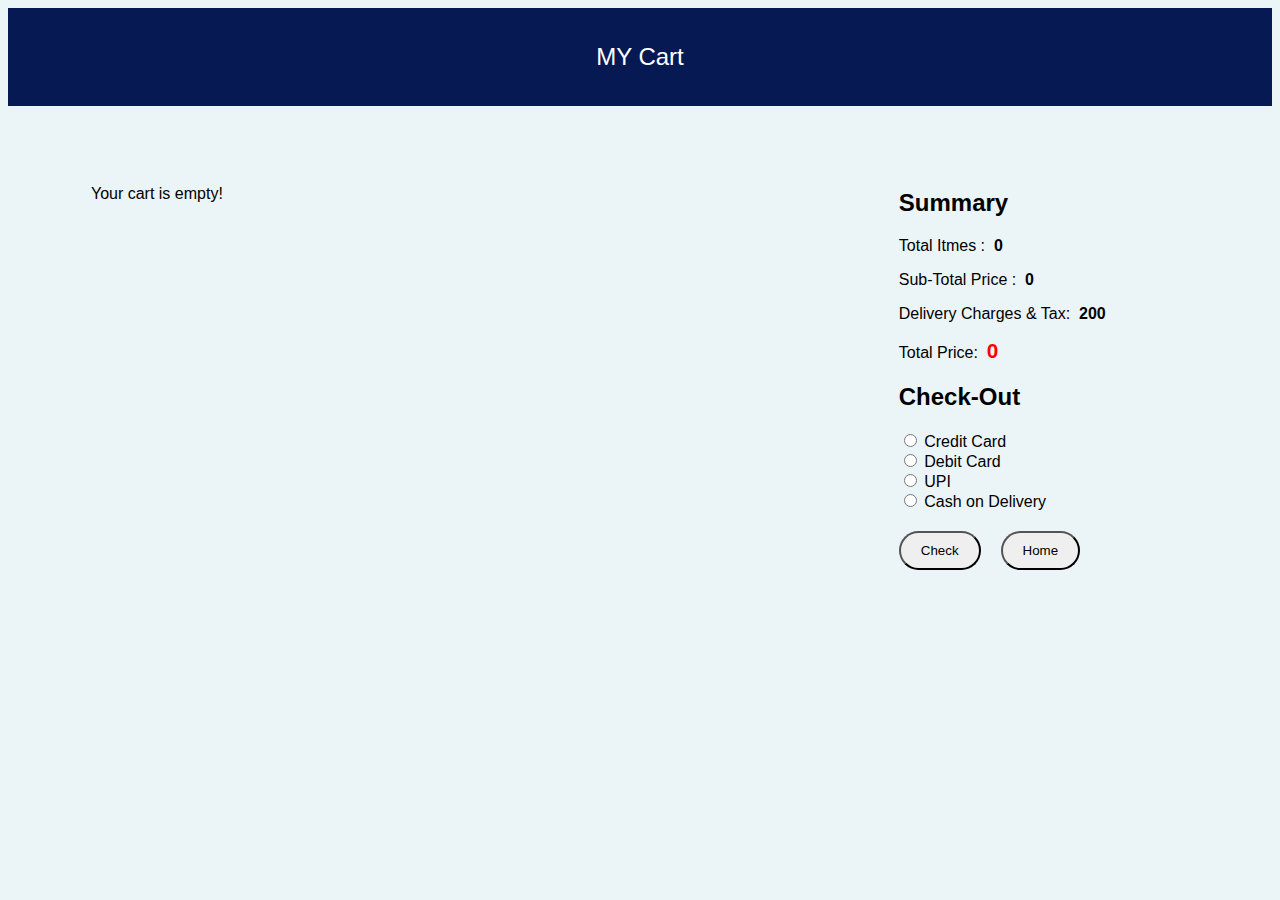
<file: cart.html>
<!DOCTYPE html>
<html lang="en">
<head>
    <meta charset="UTF-8">
    <meta name="viewport" content="width=device-width, initial-scale=1.0">
    <title>Document</title>
    <link rel="stylesheet" href="./cart.css">
    <link rel="stylesheet" href="https://cdnjs.cloudflare.com/ajax/libs/font-awesome/6.6.0/css/all.min.css">

</head>
<body>
    <header class="header">MY Cart</header>
    <div id="head-container">
        <div class="cart-container">
            <div class="cart-items">

            </div>
            <div class="final">
                <h2>Summary</h2>
                <p class="fin">Total Itmes :&nbsp;&nbsp;<span class="total-items">0</span></p>
                <p class="fin">Sub-Total Price :&nbsp;&nbsp;<span class="total-price">0</span></p>
                <p class="delivery-time">Delivery Charges & Tax:&nbsp;&nbsp;<span class="delivery">200</span></p>
                <p class="totalprice-tax">Total Price:&nbsp;&nbsp;<span class="total-with-tax">0</span></p>

                <h2>Check-Out</h2>
                <div class="check">
                    <div>
                        <input type="radio" id="credit-card" name="payment-method" value="Credit Card">
                        <label for="credit-card">Credit Card</label>
                    </div>
                    <div>
                        <input type="radio" id="debit-card" name="payment-method" value="Debit Card">
                        <label for="debit-card">Debit Card</label>
                    </div>
                    <div>
                        <input type="radio" id="upi" name="payment-method" value="UPI">
                        <label for="upi">UPI</label>
                    </div>
                    <div>
                        <input type="radio" id="cash-on-delivery" name="payment-method" value="Cash on Delivery">
                        <label for="cash-on-delivery">Cash on Delivery</label>
                    </div>
                    <div class="chk-btn">
                        <button id="check-btn">Check</button>
                        <a href="index.html"><button id="home">Home</button></a>
                    </div>
                    <div id="modal">
                        <div class="modal-content">
                            <span id="closeModal" class="close">&times;</span>
                            <p>Order Placed &#x1F389;&#x1F389;</p>
                        </div>
                    </div>
                </div>
               
            </div>
        </div>
        
    </div>
    <script src="./cart.js" defer></script>
    
</body>
</html>
</file>
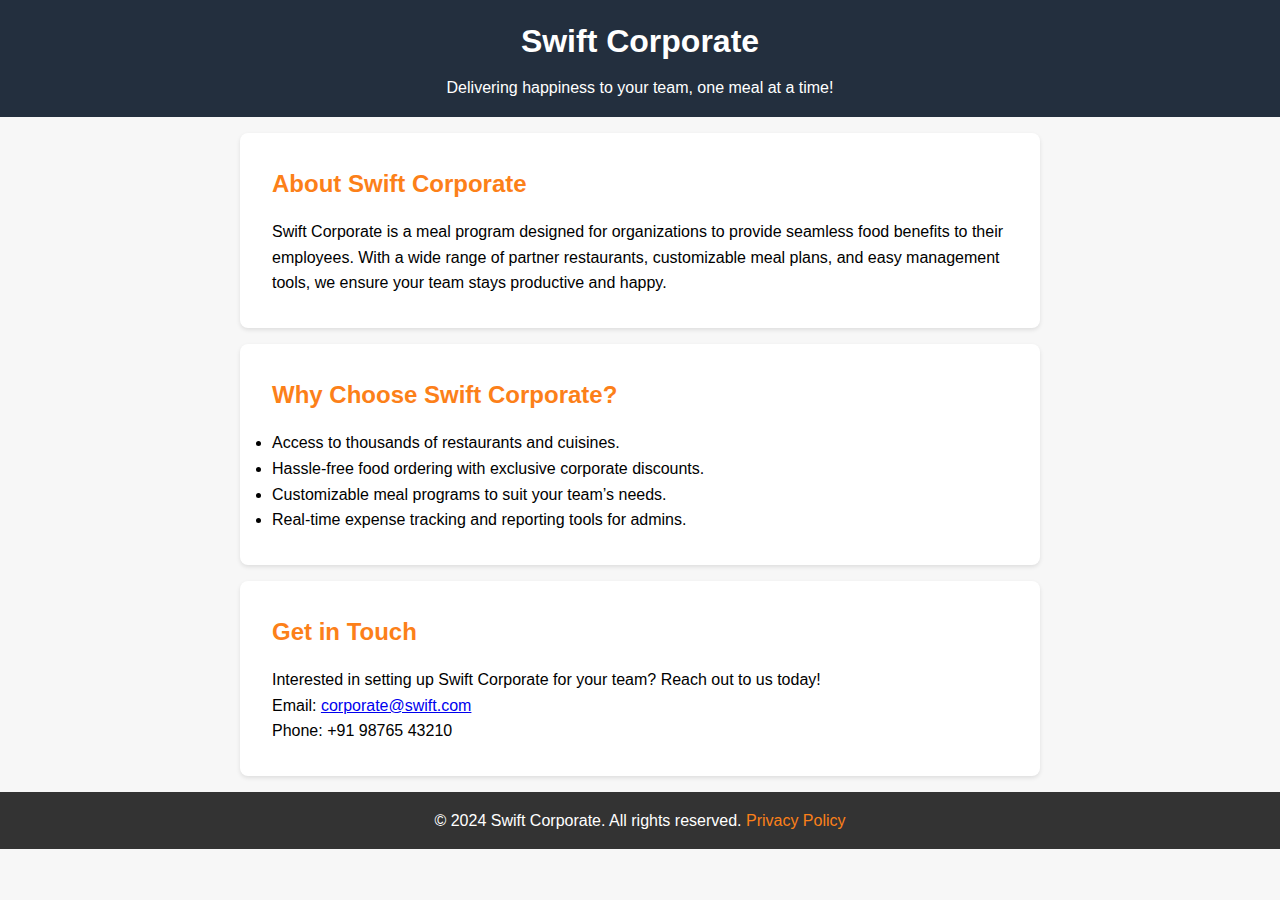
<file: corporate.html>
<!DOCTYPE html>
<html lang="en">
<head>
  <meta charset="UTF-8">
  <meta name="viewport" content="width=device-width, initial-scale=1.0">
  <title>Swift Corporate</title>
  <style>
    * {
      margin: 0;
      padding: 0;
      box-sizing: border-box;
    }

    body {
      font-family: Arial, sans-serif;
      line-height: 1.6;
      background-color: #f7f7f7;
    }

    header {
      background-color: #232F3E;
      color: #fff;
      padding: 1rem 2rem;
      text-align: center;
    }

    header h1 {
      font-size: 2rem;
    }

    header p {
      margin-top: 0.5rem;
    }

    section {
      padding: 2rem;
      max-width: 800px;
      margin: 1rem auto;
      background: #fff;
      box-shadow: 0 2px 4px rgba(0, 0, 0, 0.1);
      border-radius: 8px;
    }

    section h2 {
      margin-bottom: 1rem;
      color: #fc8019;
    }

    footer {
      text-align: center;
      padding: 1rem;
      background-color: #333;
      color: #fff;
    }

    footer a {
      color: #fc8019;
      text-decoration: none;
    }

    footer a:hover {
      text-decoration: underline;
    }
  </style>
</head>
<body>
  <header>
    <h1>Swift Corporate</h1>
    <p>Delivering happiness to your team, one meal at a time!</p>
  </header>

  <section id="about">
    <h2>About Swift Corporate</h2>
    <p>
      Swift Corporate is a meal program designed for organizations to provide seamless food benefits to their employees. 
      With a wide range of partner restaurants, customizable meal plans, and easy management tools, we ensure your team 
      stays productive and happy.
    </p>
  </section>

  <section id="benefits">
    <h2>Why Choose Swift Corporate?</h2>
    <ul>
      <li>Access to thousands of restaurants and cuisines.</li>
      <li>Hassle-free food ordering with exclusive corporate discounts.</li>
      <li>Customizable meal programs to suit your team’s needs.</li>
      <li>Real-time expense tracking and reporting tools for admins.</li>
    </ul>
  </section>

  <section id="contact">
    <h2>Get in Touch</h2>
    <p>
      Interested in setting up Swift Corporate for your team? Reach out to us today!
    </p>
    <p>Email: <a href="mailto:corporate@swift.com">corporate@swift.com</a></p>
    <p>Phone: +91 98765 43210</p>
  </section>

  <footer>
    <p>&copy; 2024 Swift Corporate. All rights reserved. <a href="#">Privacy Policy</a></p>
  </footer>
</body>
</html>
</file>
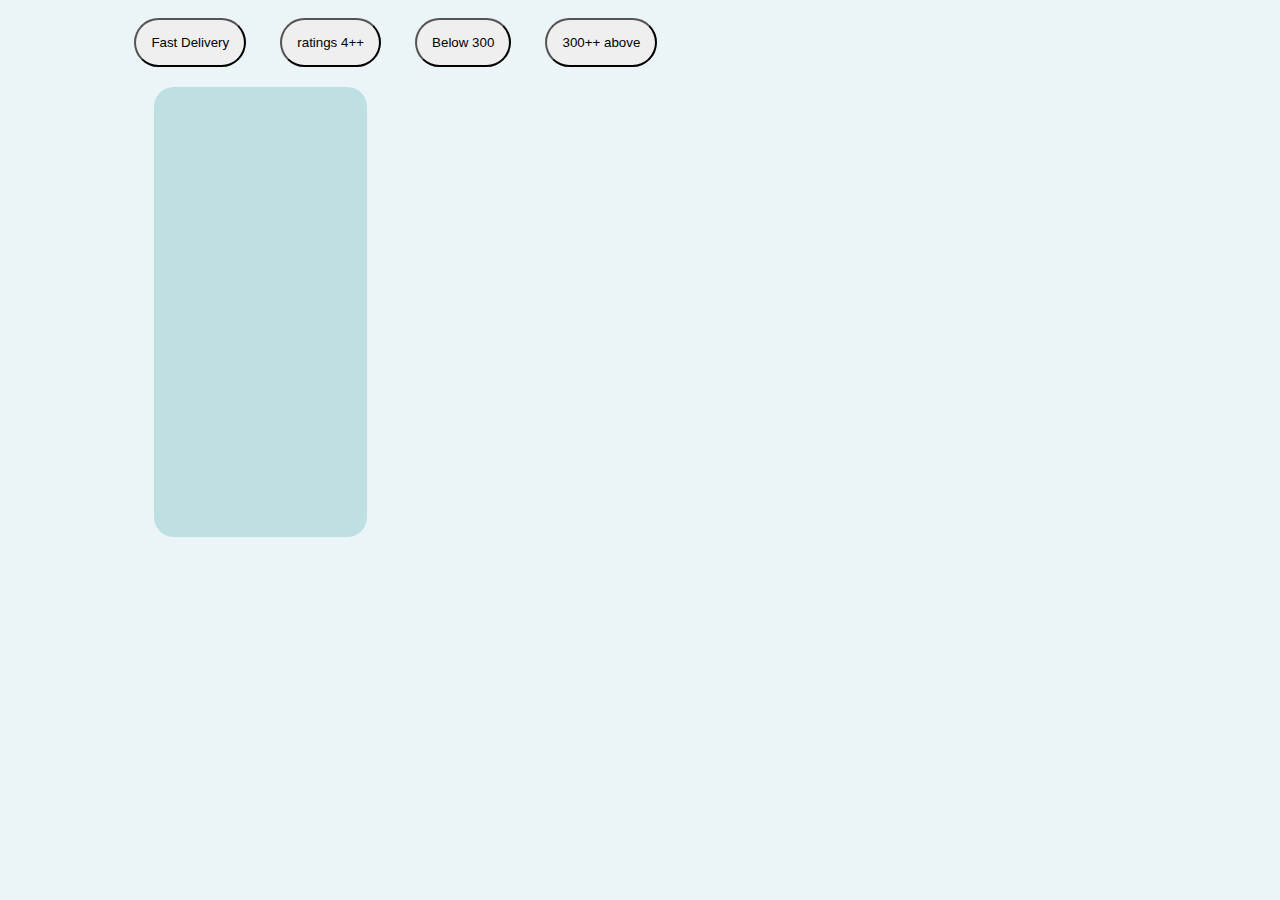
<file: food.html>
<!DOCTYPE html>
<html lang="en">
<head>
    <meta charset="UTF-8">
    <meta name="viewport" content="width=device-width, initial-scale=1.0">
    <title>Document</title>
    <link rel="stylesheet" href="./food.css">
    <link rel="stylesheet" href="https://cdnjs.cloudflare.com/ajax/libs/font-awesome/6.6.0/css/all.min.css">
</head>
<body>
    <h1 id="food-title"></h1>
    <p id="food-des"></p>
    <div class="tags">
        <button class="delivery-time">Fast Delivery</button>
        <button class="ratings-give">ratings 4++</button>
        <button class="th300-time">Below 300</button>
        <button class="f400-time">300++ above</button>
    </div>
    <div id="food-items-container">
        <div class="food-item-card">
            
        </div>
    
    </div>
    <script src="./food.js"></script>
</body>
</html>
</file>
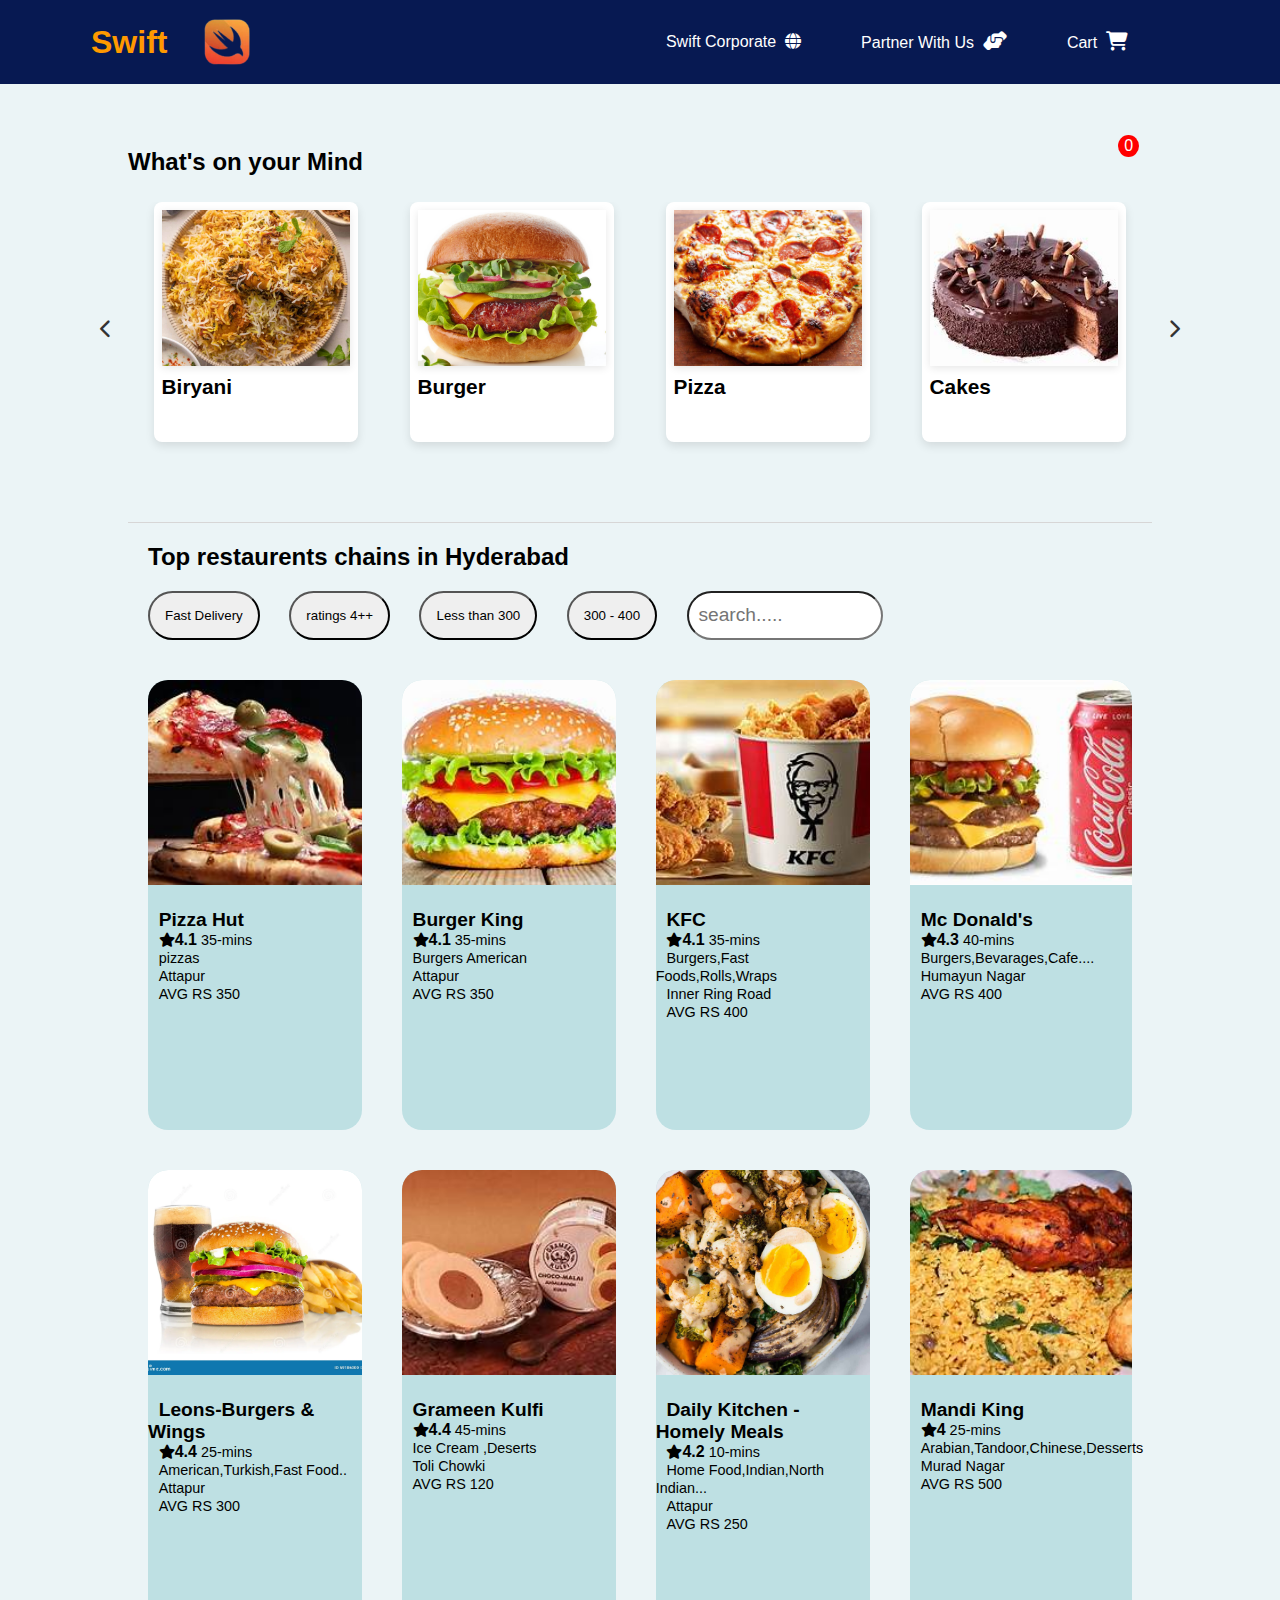
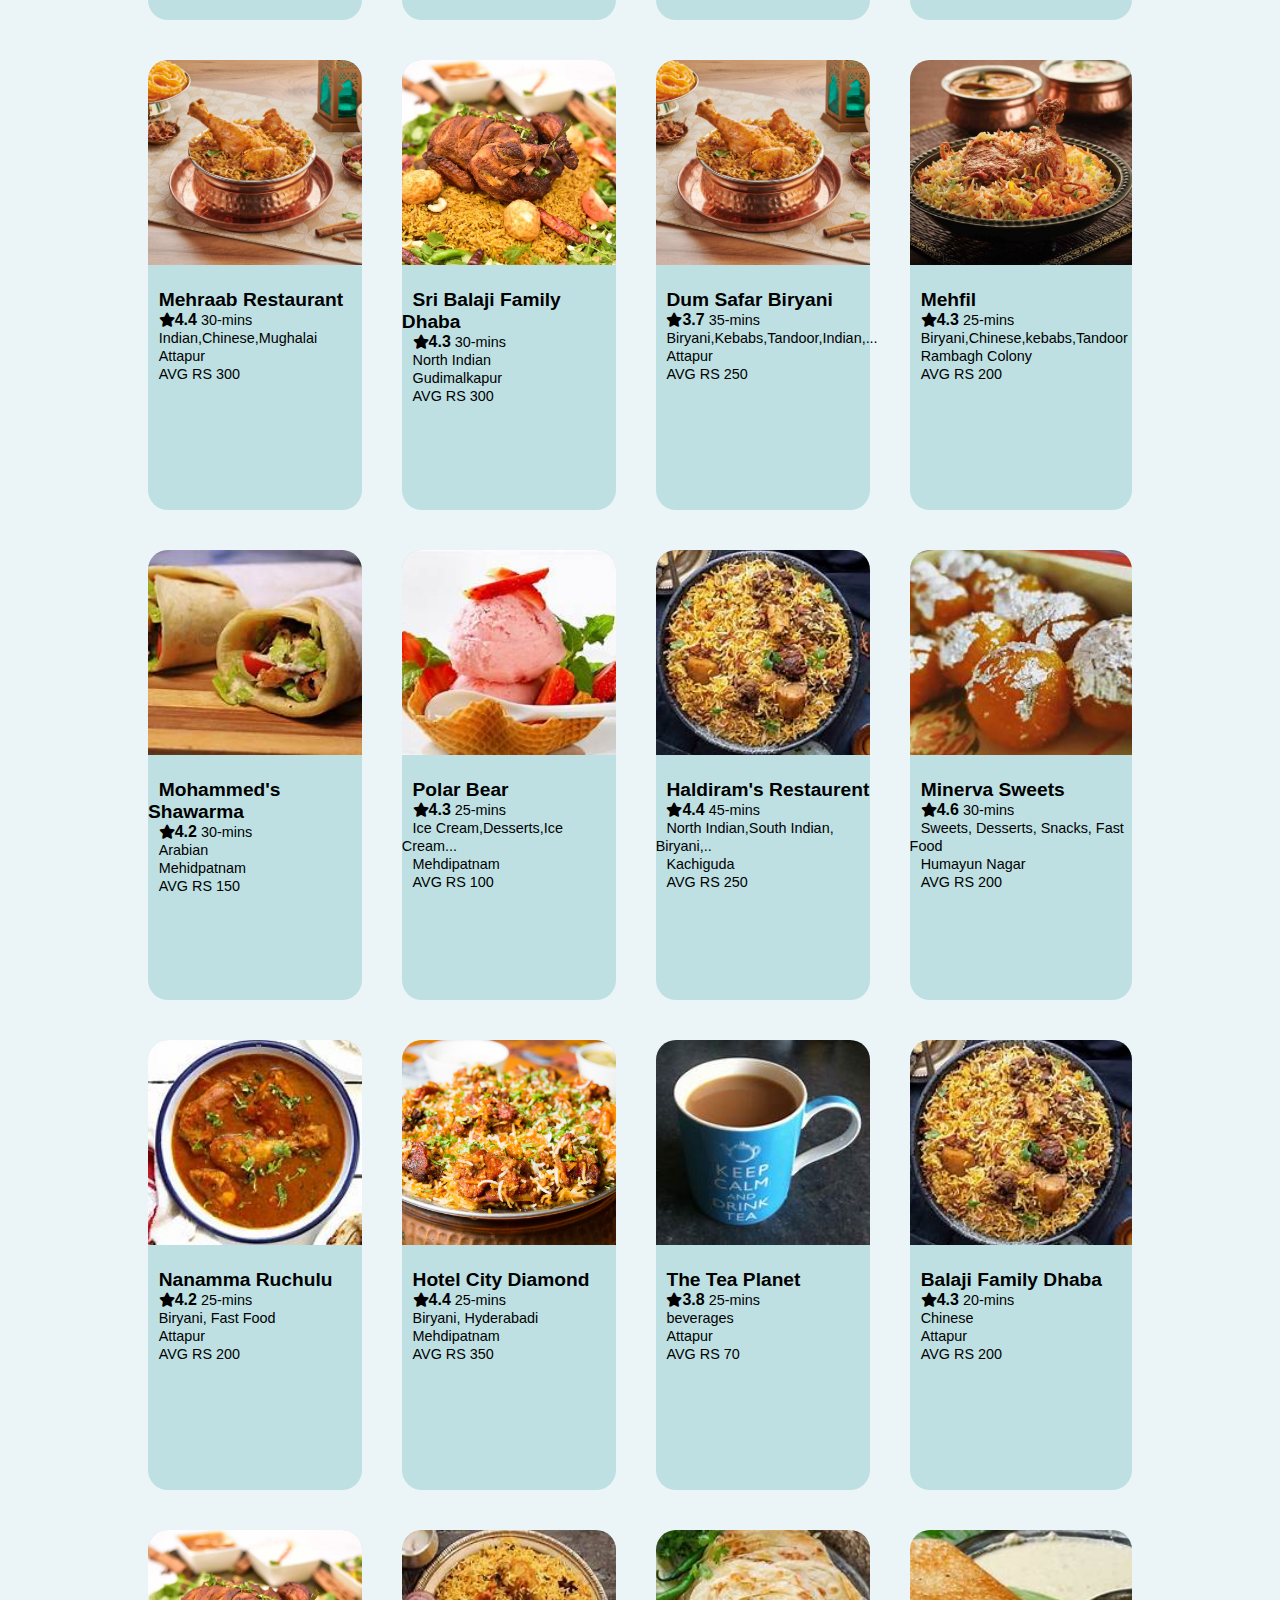
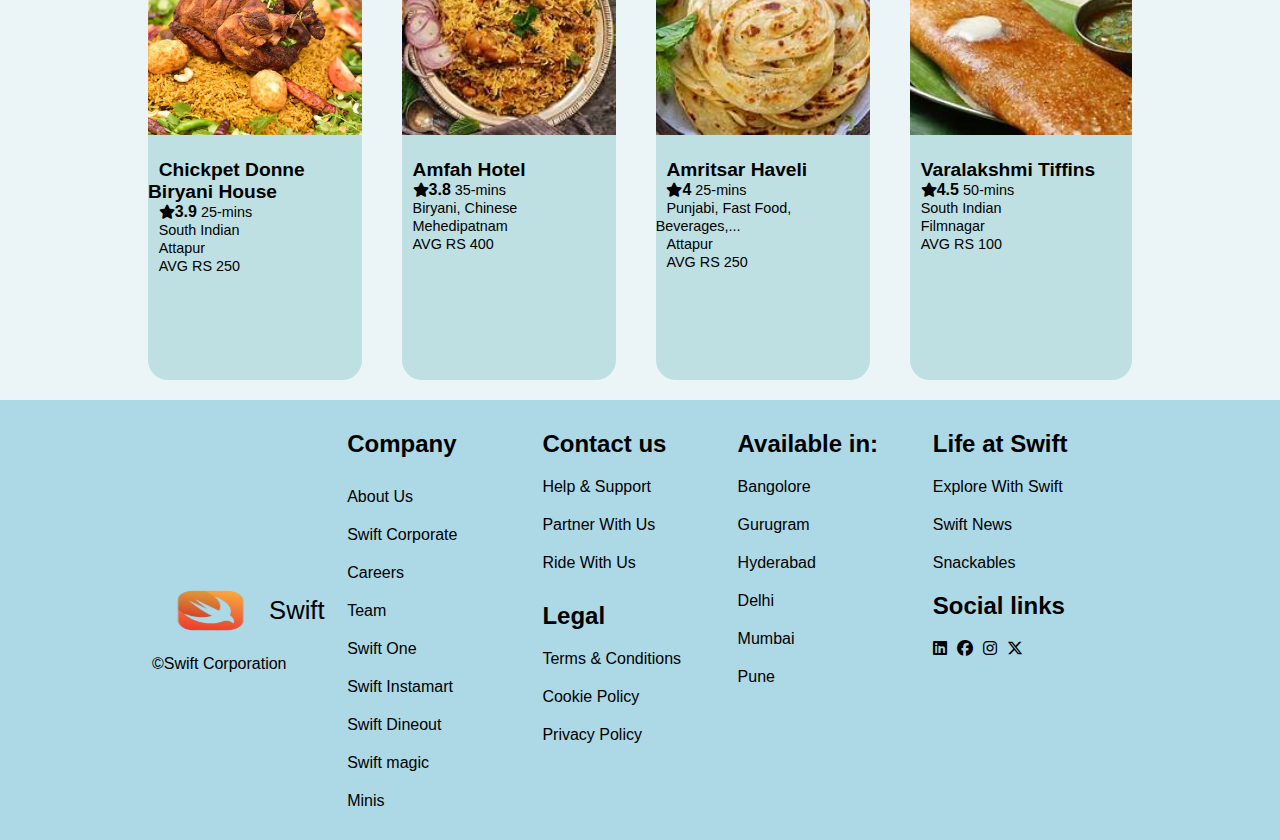
<file: main.html>
<!DOCTYPE html>
<html lang="en">
<head>
    <meta charset="UTF-8">
    <meta name="viewport" content="width=device-width, initial-scale=1.0">
    <title>Document</title>
    <link rel="stylesheet" href="./index.css">
    <link rel="stylesheet" href="https://cdnjs.cloudflare.com/ajax/libs/font-awesome/6.6.0/css/all.min.css">
    <link rel="stylesheet" href="https://cdnjs.cloudflare.com/ajax/libs/font-awesome/6.6.0/css/all.min.css">
</head>
<body>

  <nav class="header">
    <div class="logo">
      <h1>Swift</h1>
      <img src="./main_icon-removebg-preview.png">
    </div>
    <ul id="menu-list">
      <!-- <li><a href="#">Search</a>&nbsp;&nbsp;<i class="fa fa-search" aria-hidden="true"></i></li> -->
      <li><a href="./corporate.html">Swift Corporate</a>&nbsp;&nbsp;<i class="fa fa-globe" aria-hidden="true"></i></li>
      <li><a href="./partner.html">Partner With Us</a>&nbsp;&nbsp;<i class="fa-solid fa-handshake-angle"></i></li>
      <!-- <li><a href="./signUp.html">Log In</a>&nbsp;&nbsp;<i class="fa fa-sign-in" aria-hidden="true"></i></li> -->
      <li><a href="./cart.html">Cart</a>&nbsp;&nbsp;<i class="fa-solid fa-cart-shopping"></i><span class="spa">0</span></li>          
    </ul>
    <div class="menu-bars">
      <i class="fa-solid fa-bars" onclick="toggleMenu()"></i>
    </div>
  </nav>
  <section class="speakers-section">
    <h2 class="mind">What's on your Mind</h2>
    <div id="selectedSpeaker" class="selected-speaker" hidden>
      <p id="selectedSpeakerDescription" class="selected-speaker-description"></p>
      <i id="closeSpeakerDetails" class="close-icon fas fa-times-circle" aria-label="Close Speaker Details"></i>
    </div>
    <div class="carousel-container">
      <button class="carousel-control left" aria-label="Previous Speaker"><i
              class="fa-solid fa-chevron-left"></i></button>
      <div class="speakers-slider" id="speakersSlider"></div>
      <button class="carousel-control right" aria-label="Next Speaker"><i
              class="fa-solid fa-chevron-right"></i></button>
    </div>
  </section>

  
  <div class="restaurent">
    <div class="search">
      <div class="hyder">
        <h2>Top restaurents chains in Hyderabad</h2>
      </div>
      <div class="tags">
        <button class="delivery">Fast Delivery</button>
        <button class="ratings">ratings 4++</button>
        <button class="th300">Less than 300</button>
        <button class="f400">300 - 400</button>
        <input type="text" class="inp" placeholder="search.....">

      </div>
    </div>
    <div class ="online-food">  
          <!-- <div class="sub">
            <img src="">
            <p></p>
            <p></p>
            <p></p>
            <p></p>
            <p></p>
            <p></p>

          </div> -->
    </div>  
  </div>
  <footer>
    <div id="foot">
        <div class="fotty">
          <div class="icon">
            <img src="./main_icon-removebg-preview.png" alt="Icon">
            <span>Swift</span>
          </div>
          <p class="copy">&copy;Swift Corporation</p>
        </div>  
        <div class="company">
          <h2>Company</h2>
          <div class="comp">
            <p>About Us</p>
            <p>Swift Corporate</p>
            <p>Careers</p>
            <p>Team</p>
            <p>Swift One</p>
            <p>Swift Instamart</p>
            <p>Swift Dineout</p>
            <p>Swift magic</p>
            <p>Minis</p>
          </div>
        </div>
        <div class="info">
          <div class="contact">
            <h2>Contact us</h2>
            <div class="cont">
              <p>Help & Support</p>
              <p>Partner With Us</p>
              <p>Ride With Us</p>
            </div>
          </div>
          <div class="legal">
            <h2>Legal</h2>
            <div class="leg">
              <p>Terms & Conditions</p>
              <p>Cookie Policy</p>
              <p>Privacy Policy</p>
            </div>
          </div>
        </div>
        <div class="available">
          <h2>Available in:</h2>
          <div class="avail">
            <p>Bangolore</p>
            <p>Gurugram</p>
            <p>Hyderabad</p>
            <p>Delhi</p>
            <p>Mumbai</p>
            <p>Pune</p>
          </div>
        </div>
        <div class="spec">
          <div class="life">
            <h2>Life at Swift</h2>
            <div class="lif">
              <p>Explore With Swift</p>
              <p>Swift News</p>
              <p>Snackables</p>
            </ul>
          </div>
          <div class="social">
            <h2>Social links</h2>
            <div class="links">
              <i class="fa-brands fa-linkedin"></i><i class="fa-brands fa-facebook"></i><i class="fa-brands fa-instagram"></i><i class="fa-brands fa-x-twitter"></i>
            </div>
          </div>
        </div>
    </div>   
  </footer>
  <script src="./index.js"></script>
</body>
</html>
</file>
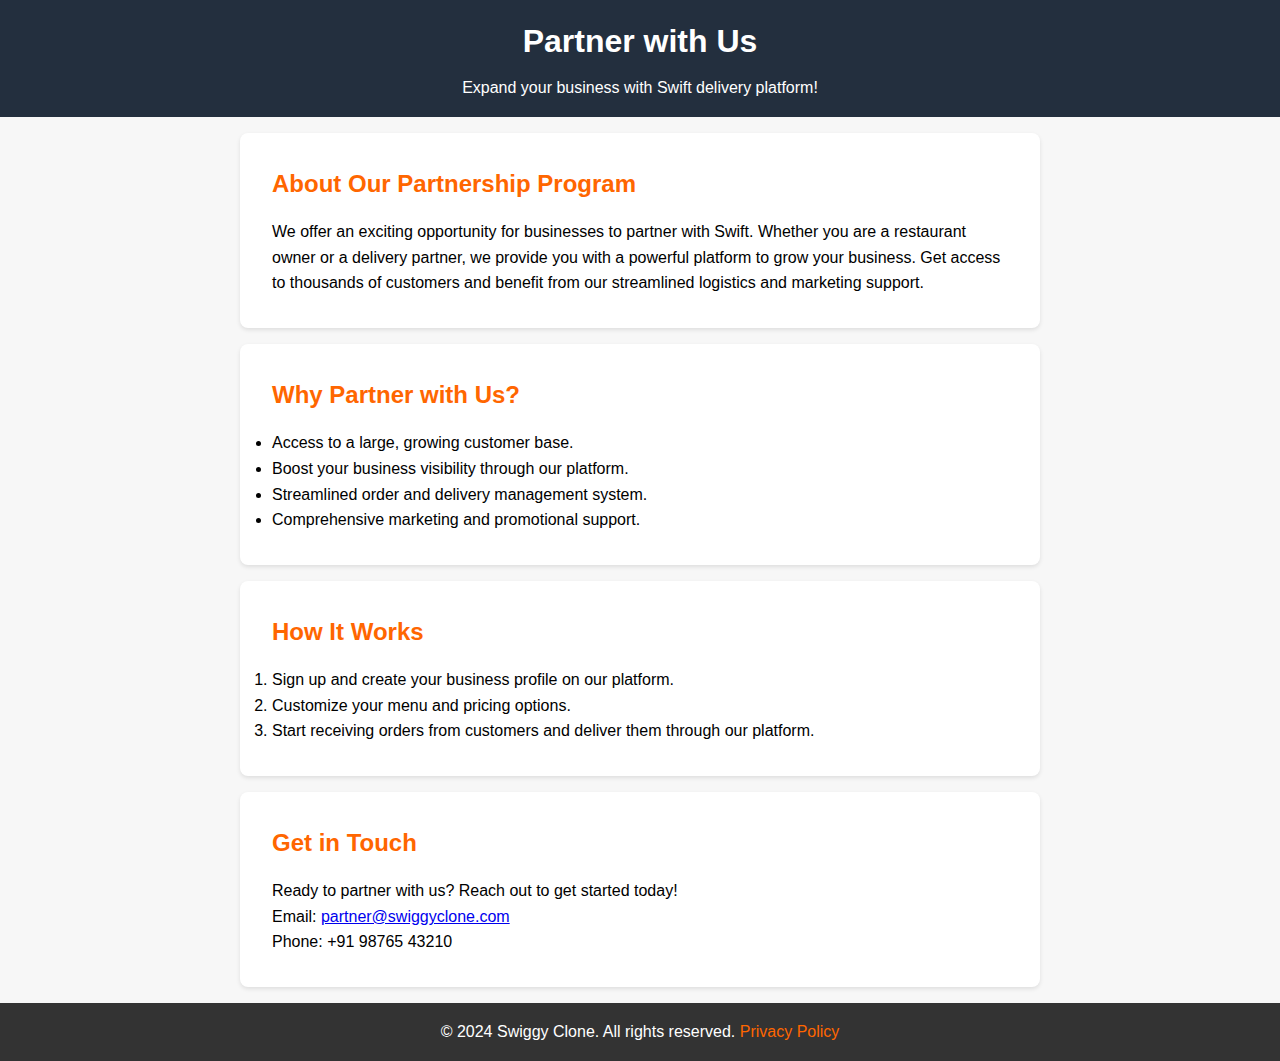
<file: partner.html>
<!DOCTYPE html>
<html lang="en">
<head>
  <meta charset="UTF-8">
  <meta name="viewport" content="width=device-width, initial-scale=1.0">
  <title>Partner with Us</title>
  <style>
    * {
      margin: 0;
      padding: 0;
      box-sizing: border-box;
    }

    body {
      font-family: Arial, sans-serif;
      line-height: 1.6;
      background-color: #f7f7f7;
    }

    header {
      background-color: #232F3E;
      color: #fff;
      padding: 1rem 2rem;
      text-align: center;
    }

    header h1 {
      font-size: 2rem;
    }

    header p {
      margin-top: 0.5rem;
    }

    section {
      padding: 2rem;
      max-width: 800px;
      margin: 1rem auto;
      background: #fff;
      box-shadow: 0 2px 4px rgba(0, 0, 0, 0.1);
      border-radius: 8px;
    }

    section h2 {
      margin-bottom: 1rem;
      color: #ff6600;
    }

    footer {
      text-align: center;
      padding: 1rem;
      background-color: #333;
      color: #fff;
    }

    footer a {
      color: #ff6600;
      text-decoration: none;
    }

    footer a:hover {
      text-decoration: underline;
    }
  </style>
</head>
<body>
  <header>
    <h1>Partner with Us </h1>
    <p>Expand your business with Swift delivery platform!</p>
  </header>

  <section id="about">
    <h2>About Our Partnership Program</h2>
    <p>
      We offer an exciting opportunity for businesses to partner with Swift. Whether you are a restaurant owner or a delivery partner, we provide you with a powerful platform to grow your business. 
      Get access to thousands of customers and benefit from our streamlined logistics and marketing support.
    </p>
  </section>

  <section id="benefits">
    <h2>Why Partner with Us?</h2>
    <ul>
      <li>Access to a large, growing customer base.</li>
      <li>Boost your business visibility through our platform.</li>
      <li>Streamlined order and delivery management system.</li>
      <li>Comprehensive marketing and promotional support.</li>
    </ul>
  </section>

  <section id="how-it-works">
    <h2>How It Works</h2>
    <ol>
      <li>Sign up and create your business profile on our platform.</li>
      <li>Customize your menu and pricing options.</li>
      <li>Start receiving orders from customers and deliver them through our platform.</li>
    </ol>
  </section>

  <section id="contact">
    <h2>Get in Touch</h2>
    <p>
      Ready to partner with us? Reach out to get started today!
    </p>
    <p>Email: <a href="mailto:partner@swiggyclone.com">partner@swiggyclone.com</a></p>
    <p>Phone: +91 98765 43210</p>
  </section>

  <footer>
    <p>&copy; 2024 Swiggy Clone. All rights reserved. <a href="#">Privacy Policy</a></p>
  </footer>
</body>
</html>
</file>
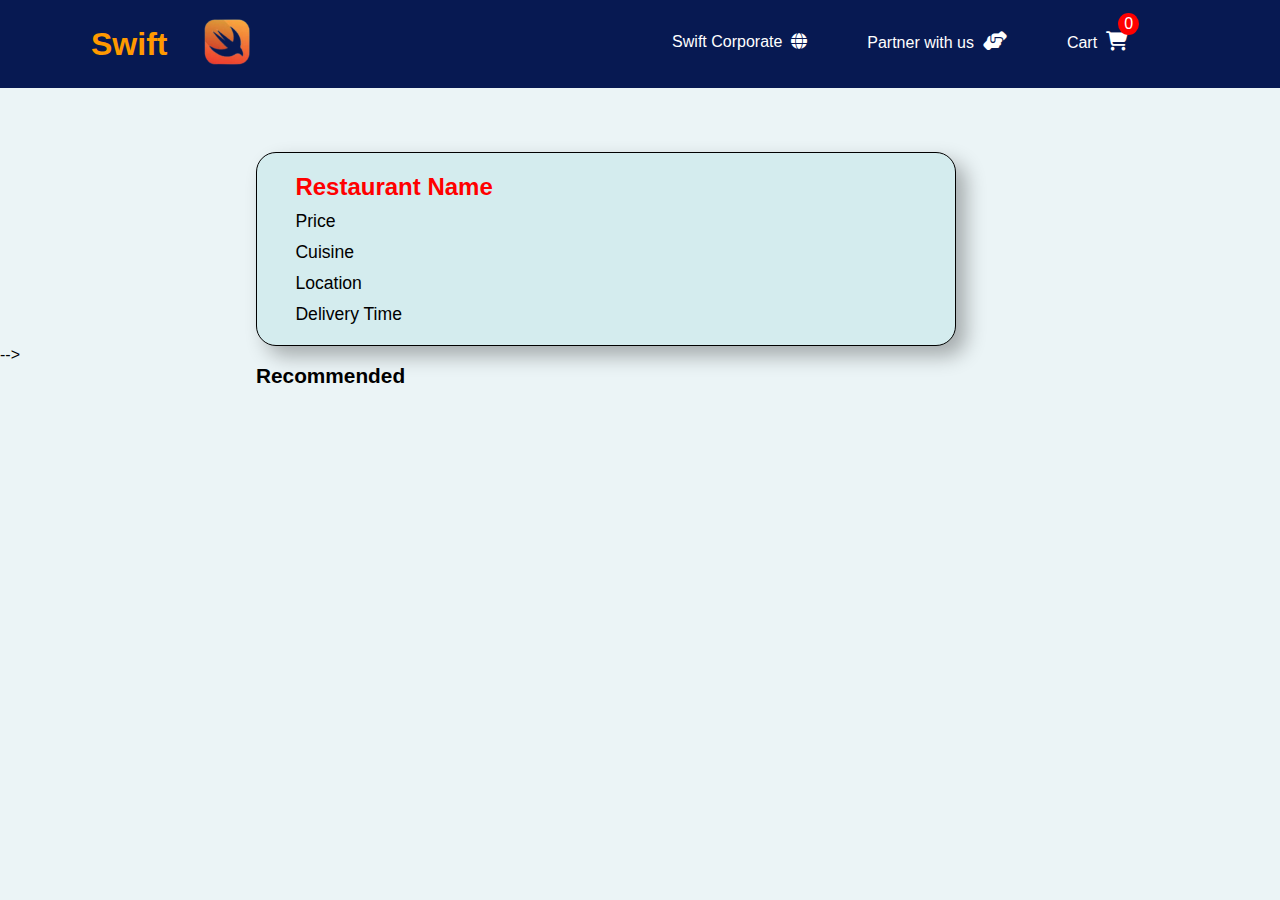
<file: restaurant.html>
<!DOCTYPE html>
<html lang="en">
<head>
    <meta charset="UTF-8">
    <meta name="viewport" content="width=device-width, initial-scale=1.0">
    <title>Restaurant Details</title>
    <link rel="stylesheet" href="./restaurant.css">
    <link rel="stylesheet" href="https://cdnjs.cloudflare.com/ajax/libs/font-awesome/6.6.0/css/all.min.css">
    
</head>
<body>
  <nav class="header">
    <div class="logo">
      <h1>Swift</h1>
      <a href="./index.html"><img src="./main_icon-removebg-preview.png"></a>
    </div>
    <ul id="menu-list">
      <!-- <li><a href="#">Search</a>&nbsp;&nbsp;<i class="fa fa-search" aria-hidden="true"></i></li> -->
      <li><a href="./corporate.html">Swift Corporate</a>&nbsp;&nbsp;<i class="fa fa-globe" aria-hidden="true"></i></li>
      <li><a href="./partner.html">Partner with us</a>&nbsp;&nbsp;<i class="fa-solid fa-handshake-angle"></i></li>
      <!-- <li><a href="#">Log In</a>&nbsp;&nbsp;<i class="fa fa-sign-in" aria-hidden="true"></i></li> -->
      <li><a href="./cart.html">Cart&nbsp;&nbsp;<i class="fa-solid fa-cart-shopping"></i></a><span class="spa">0</span></li>          
    </ul>
    <div class="menu-bars">
      <i class="fa-solid fa-bars" onclick="toggleMenu()"></i>
    </div>
  </nav>
    <div class="travis-head">
      <h1 id="restaurant-name">Restaurant Name</h1>
      <div id="restaurant-details">
          <!-- <span id="ratings">Ratings</span> -->
          <span id="price">Price</span>
          <p id="cuisine">Cuisine</p>
          <p id="location">Location</p>
          <p id="time">Delivery Time</p>
      </div>
    </div>
    <!-- <h2>Top Picks</h2>
    <div id="top-picks">
        <!-- Top picks images will go here -->
    <!-- </div> --> -->

    <h2 class="recom">Recommended</h2>
    <div id="recommended">
        <!-- Recommended menu items will go here -->
    </div>
    <script src="restaurant.js"></script>
</body>
</html>
</file>
<file: cart.css>
@import url("https://fonts.googleapis.com/css2?family=Poppins:wght@400;500;600;700&display=swap");

*{
    font-family: sans-serif;
}
body{
    background-color: #EBF4F6;
}

.header{
    background-color: #071952;
    color: white;
    font-size: 1.5rem;
    padding: 35px;
    position: sticky;
    top: 0%;
    z-index: 10;
    text-align: center;
    margin-bottom: 5%;
}
.cart-container{
    display: grid;
    grid-template-columns: 2fr  1fr;
    gap: 20px;
}
.cart-container .cart-items{
    max-width: fit-content;
    padding-left: 10%;
    display: flex;
    flex-direction: column;
    gap: 20px;
    
}
.cart-container .cart-items .items-list{
    display: grid;
    grid-template-columns: repeat(3,1fr);
    border: 1px solid grey;
    box-shadow: 1px 1px 2px;
    border-radius: 20px;
    padding-left: 5%;
    padding-top: 1%;
    background-color: #d4ecee;
    
}
.cart-container .cart-items .items-list .image img{
    width: 50%;
    height: 50%;   
}
.final{
    /* border: 0px solid grey; */
    padding-left: 10%;
    margin-right: 30%;
}
.final span{
    font-weight: 600;
}
.final .total-with-tax{
    color: red;
    font-size: 1.3rem;
}
.nameof{
    /* color: red; */
    font-weight: 600;
}
.price{
    padding-left: 70px;
}
.price button{
    padding: 10px 20px;
    border-radius: 30px;
}
.price button:hover{
    background-color: red;
}
.image button{
    /* font-size: 1.5rem; */
    width: 10%;
    height: 15%;
    border-radius: 50%;
    color: red;
}
.image button:hover{
    background-color: skyblue;
}
.chk-btn{
    padding-top: 20px;
    display: flex;
    gap: 20px;

}
.chk-btn button{
    padding: 10px 20px;
    border-radius: 20px;
}
.chk-btn button:hover{
    background-color: black;
    color: white;
}

/* modal part */
#modal {
    display: none ; /* Hidden by default */
    position: fixed;
    z-index: 1000;
    left: 0%;
    top: 0%;
    width: 100%;
    height: 100%;
    /* background-color: rgba(0, 0, 0, 0.5); Overlay effect */
  }
  
  .modal-content {
    /* display: none; */
    /* display: none; */
    position: absolute;
    top: 20%;
    left: 30%;
    margin: 10% auto;
    padding: 20px;
    width: 30%;
    height: 30%;
    background: white;
    border-radius: 5px;
    font-size: 2rem;
    text-align: center;
    display: flex;
    align-items: center;
    justify-content: center;
    background-color: lightblue;
  }
  
  .close {
    position: absolute;
    top: 10px;
    right: 20px;
    font-size: 24px;
    cursor: pointer;
  }
  



@media (min-width:640px) and (max-width:950px){
    .cart-container{
        display: flex;
        flex-direction: column;
        gap: 20px;
    }
    .cart-container .cart-items .items-list{
        margin-right: 10%;
    }
    .chk-btn #check-btn{
        /* padding: 20px 40px; */
        width:50%;
        height: 30%;
        font-size: 1.5rem;
    }
    .chk-btn #home{
        width: 250%;
        height: 100%;
        font-size: 1.2rem;
    }

}
@media (max-width:640px){
    .cart-container{
        display: flex;
        flex-direction: column;
        gap: 20px;
    }
    .price{
        padding-left: 0px;
    }
    .cart-container .cart-items .items-list{
        margin-right: 10%;
    }
    .descr{
        font-size: 1rem;
    }
    .nameof{
        font-size: 1.4rem;
        color:#071952;
    }
    .antyy{
        font-size: 1rem;
    }
    .image button{
        text-align: start;
    }
    .increase{
        padding-right: 10px;
    }
    .decrease{
        padding-right: 10px;
    }

}
</file>
<file: food.css>
*{
    
    font-family: sans-serif;
}
body{
    background-color: #EBF4F6;

}
#food-items-container {
    display:grid;
    grid-template-columns: repeat(4,1fr);
    padding-left: 10%;
    padding-right: 10%;
}
.food-item-card {
    margin:20px;
    height:50vh;
    transition: transform 0.3s ease, box-shadow 0.3s ease;
    border-radius:20px;
    background-color: #bee0e3;
}
.food-item-card .title{
    padding-left: 5%;
    font-size: 1.2rem;
    font-weight: bold;
}
  
.food-item-card .image{
    width:100%;
    height:50%;
    border-radius: 20px;
    padding-bottom: 20px;
    transition: transform 0.3s ease;
}
.food-item-card span b{
    font-size: 0.9rem;
}
.food-item-card span i{
    font-size: 0.9rem;
}
.food-item-card span{
    font-weight:500;
    padding-left: 5%;
    font-size: 0.9rem;
}
.food-item-card:hover{
    transform: translateY(-10px);
    box-shadow: 0px 8px 20px rgba(0, 0, 0, 0.2);
}
#food-title{
    padding-left: 10%;
    font-size: 1.7rem;
}
#food-des{
    padding-left: 10%;
    font-size: 1rem;
    font-weight: 400;
    font-style: italic;
}
.tags{
    display: flex;
    gap:3%;
    padding-left: 10%;
}
.tags button{
    padding:15px;
    border-radius: 30px;
}
@media (min-width:900px) and (max-width:1050px){
    #food-items-container{
        display: grid;
        grid-template-columns: repeat(3,1fr);
    }
    .food-item-card .image{
        width:100%;
        height:40%;
        border-radius: 20px;
        padding-bottom: 20px;
        transition: transform 0.3s ease;
    }
    .tags button{
        /* padding: 10px 5px; */
        width: 15%;
        height: 15%;
        /* font-size: 1rem; */
        border-radius: 50% ;
        /* text-align: ; */
        /* text-wrap:initial; */
    }
    .food-item-card {
        margin:20px;
        height:45vh;
        transition: transform 0.3s ease, box-shadow 0.3s ease;
        border-radius:20px;
    }
    .food-item-card:hover{
        transform: translateY(-10px);
        box-shadow: 0px 8px 20px rgba(0, 0, 0, 0.2);
    }
    .food-item-card .title{
        padding-left: 0%;
    }
    

}
@media (min-width:600px)and (max-width:900px){
    #food-items-container{
        display: grid;
        grid-template-columns: repeat(2,1fr);
    }
}
@media (max-width:600px){
    #food-items-container{
        display: grid;
        grid-template-columns: repeat(1,1fr);
    }
    .tags button{
        width:15%;
        height:15%;
        border-radius:20%;
        font-size: 0.6rem;
        padding-right: 30px;
    }
    .tags .delivery-time{
        padding-right: 50px !important;
        /* border-radius: 50%; */
    }
    body{
        max-width: 100vw;
        overflow-x: hidden;
    }
}
</file>
<file: index.css>
@import url("https://fonts.googleapis.com/css2?family=Poppins:wght@400;500;600;700&display=swap");

*{
    margin:0px;
    padding: 0px;
    box-sizing: border-box;
    font-family: 'Open Sans', sans-serif;
}
body{
    background-color: #EBF4F6;
    /* display: none; */
}
header{
    position: sticky;
    z-index: 10;
    top: 0%;
}
nav{
    display: flex;
    justify-content: space-between;
    background-color:#071952;
    padding: 12px 30px;
    /* z-index: 10; */
}
.logo{
    display: flex;
    align-items: center;
    gap:20px;
    padding-left: 5%;
}
.logo h1{
    font-size: 2rem;
    color: #FF9900;
}
.logo img{
    width:80px;
    height:60px;
}
ul{
    display: flex;
    gap:60px;
    justify-content: space-between;
    padding-right: 10%;
    align-items: center;
    padding-top: 30px;
}
ul li{
    list-style: none;
    align-self: center;
    color: white;
}
#login{
    cursor: pointer;
}
ul li a{
    text-decoration: none;
    color:white;
}
ul li  .spa{
   position: absolute;
   right:11%;
   top:15%;
   padding:2px 6px;
   background-color: red;
   border-radius: 50%;
}
.fa-solid{
    font-size: 1.2rem;
}
.menu-bars{
    display: none;
}
@media (max-width:920px) {
    nav ul{
        position: absolute;
        top:80px;
        left:0px;
        right: 0px;
        gap:20px;
        flex-direction: column;
        text-align: center;
        background-color: #071952;
        overflow: hidden;
        z-index: 10;
    }
    #menu-list{
        transition: all 0.5s;
    }
    nav ul li{
        padding-bottom: 20px;
    }
    ul li .spa{
        display: block;
        right:50%;
        top:87%;
        padding:2px 4px;
    }
    .menu-bars{
        display: block;
        font-size: 2.4rem;
        padding-right: 20px;
        color: white;
    }
    .menu-bars .fa-solid{
        font-size: 2rem;
        padding-top: 10px;
    }
    .logo{
        padding-top: 10px;
    }
    .logo h1{
        font-size: 2rem;
        color:#FF9900;
    }
    ul li  .spa{
        display: none;
    }
}
/* show part  */
.show-container{
    display: flex;
    margin-top: 50px;
    /* max-width: 80vw; */
}
.showmain{
    display: flex;
    justify-content: space-between;
    max-width: 80vw;
    margin-left: 10%;
    margin-right: 10%;
    /* border: 2px solid black; */
    /* background-color: #bee0e3; */
}
.showmain .left{
    /* border: 2px solid black; */
    max-width: 50%;
    display: flex;
    flex-direction: column;
    gap: 10px;
    align-self: center;
    /* align-items: center; */  
}
.showmain .left h1{
    color: black;
    font-size: 2.1rem;
    font-style:unset;
}
.showmain .left span{
    color: red;
    font-style: italic;
}
.showmain .left h2{
    font-size: 1.5rem;
}
.showmain .left p{
    font-size: 1.1rem;
    font-style: italic;
    font-weight: 550;
}
.showmain .right{
    max-width: 50%;
    align-items: center;
    display: flex;
    
    
}
.showmain .right img{
    /* align-items: center; */
     width: 90%;
     height: 90%;
     align-self: center;
}

/* login page */
.modal {
    display: none; /* Hidden by default */
    position: fixed;
    z-index: 1000;
    left: 0;
    top: 0;
    width: 100%;
    height: 100%;
    overflow: auto;
    background-color: rgba(0, 0, 0, 0.7); /* Black background with opacity */
    justify-content: center;
    align-items: center;
  }
  
  .modal-content {
    background-color: #fff;
    padding: 20px;
    border-radius: 10px;
    box-shadow: 0 4px 8px rgba(0, 0, 0, 0.2);
    width: 90%;
    max-width: 400px;
    text-align: center;
  }
  
  .close-btn {
    color: #aaa;
    float: right;
    font-size: 24px;
    font-weight: bold;
    cursor: pointer;
  }
  
  .close-btn:hover,
  .close-btn:focus {
    color: #000;
    text-decoration: none;
  }
  
  .close-btn h2{
    margin: 10px 0 20px;
    font-size: 24px;
    color: #333;
  }
  
  /* Input fields */
  input[type="email"],
  input[type="password"] {
    width: 100%;
    padding: 12px 15px;
    margin: 10px 0;
    display: block;
    border: 1px solid #ccc;
    border-radius: 5px;
    box-sizing: border-box;
    font-size: 16px;
  }
  
  input[type="email"]:focus,
  input[type="password"]:focus {
    outline: none;
    border-color: #007bff;
  }
  
  /* Button styles */
  #authModal button {
    background-color: #007bff;
    color: white;
    padding: 10px 15px;
    margin-top: 15px;
    border: none;
    border-radius: 5px;
    cursor: pointer;
    font-size: 16px;
    width: 100%;
  }
  
  #authModal button:hover {
    background-color: #0056b3;
  }
  
  /* Links */
  #authModal a{
    color: #007bff;
    text-decoration: none;
  }
  
  #authModal a:hover {
    text-decoration: underline;
  }
  
 #authModal p {
    margin-top: 10px;
    font-size: 14px;
    color: #555;
  }
  
  /* Error message */
  #errorMessage {
    margin-top: 10px;
    font-size: 14px;
    color: red;
  }
  .guest{
    background-color: #007bff;
    color: white;
    padding: 5px 5px !important;
    margin-top: 15px;
    border: none;
    border-radius: 5px;
    cursor: pointer;
    font-size: 5px;
    width: 30%;
  }


/* curosole container styling */
.speakers-section{
    padding-bottom: 5%;
    padding-top: 5%;
}
.speakers-section .mind{
    padding-left: 10%;
    font-size: 1.5rem !important;
}
.speakers-section .mind{
    padding-bottom: 2%;
    font-size: 2rem;
}
.carousel-container {
    display: flex;
    align-items: center;
    justify-content: center;
    overflow: hidden;
    position: relative;
}

.speakers-slider {
    display: flex;
    align-items: center;
    overflow-x: auto;
    scrollbar-width: none;
    scroll-behavior: smooth;
    width: 80%;
    overflow-y: hidden;
    padding-bottom: 1rem;
}

.speaker-card {
    box-sizing: border-box;
    flex: 0 0 20%;
    margin-left: 2.5%;
    margin-right: 2.5%;
    height: 15rem;
    border-radius: 0.5rem;
    padding: 0.5rem;
    background-color: #fff;
    box-shadow: 0 4px 10px rgba(0, 0, 0, 0.1);
    cursor: pointer;
    transition: transform 0.2s ease-in-out, box-shadow 0.2s ease-in-out;

}

.speaker-card:hover {
    transform: translateY(-5px);
    box-shadow: 0 8px 20px rgba(0, 0, 0, 0.15);
}
.speaker-card .heading{
    font-size: 1.3rem;
}

.speaker-card img {
    width:100%;
    height: 70%;
    /* border-radius: 50%; */
    margin-bottom: 0.3rem;
    box-shadow: 0 2px 8px rgba(0, 0, 0, 0.1);
    object-fit: cover;
}

.speaker-card h3,
.speaker-card p {
    margin: 0;
    padding: 0;
    padding-top: 0.2rem;
}

.carousel-control {
    font-size: 2rem;
    background-color: transparent;
    border: none;
    cursor: pointer;
    padding: 0 1rem;
    position: relative;
    display: flex;
    align-items: center;
    color: #333;
    transition: transform 0.3s ease, color 0.3s ease;
}

.carousel-control:hover {
    color: #007BFF;
    transform: scale(1.1);
}
.full-container{
    display: flex;
    flex-direction: column;
    gap:100px;
}
/* Restaurents main page styling */
.online-food{
    display:grid;
    grid-template-columns: repeat(4,1fr);
    padding-left: 10%;
    padding-right: 10%;
}
.sub{
    margin:20px;
    height:50vh;
    transition: transform 0.3s ease, box-shadow 0.3s ease;
    border-radius:20px;
    background-color: #bee0e3;
}

.sub .image{
    width:100%;
    height:50%;
    border-radius: 20px;
    padding-bottom: 20px;
    transition: transform 0.3s ease;
    object-fit: cover;
}
.sub .title{
    padding-left: 5%;
    font-size: 1.2rem;
    font-weight: bold;
}

.sub span b{
    font-size: 1rem;
}
.sub span{
    font-weight:500;
    padding-left: 5%;
    font-size: 0.9rem;
}
.sub:hover{
    transform: translateY(-10px);
    box-shadow: 0px 8px 20px rgba(0, 0, 0, 0.2);
}
/* search bar for restaurents */
.resturent{
    display: flex;
    flex-direction: column;
    gap:20px;
}
.restaurent .search .hyder h2{
    font-size: 1.5rem;
}
.search{
    display: flex;
    flex-direction: column;
    padding:20px;
    margin-left: 10%;
    margin-right: 10%;
    gap:20px;
    justify-content: space-between;
    border-top: 1px solid rgb(215, 214, 214);
   
}
.tags{
    display: flex;
    gap:3%;
}
.tags button{
    padding:15px;
    border-radius: 30px;
}
.tags .inp{
    width: 20%;
    border-radius: 30px;
    font-size: 1.2rem;
    font-weight:400;
    color: black;
    padding-left: 1%;

}
.tags button:hover{
     background-color: #007bff;
}

/* Footer Section */

footer{
   max-width: 100vw;
    padding: 30px;
    background-color:lightblue;
    /* border: 2px solid black; */
}
#foot{
    display: grid;
    max-width: 100vw;
    grid-template-columns: repeat(5,1fr);
    /* border: 2px solid black; */
    /* gap: 0px; */
    margin: 0 10%;
}
#foot .company{
    display: flex;
    flex-direction: column;
    gap: 30px;
    /* font-size: 1.5rem; */
}
#foot .company .comp{
    display: flex;
    flex-direction: column;
    gap: 20px;
    font-size: 1rem;
}
.icon{
    display: flex;
    align-items: center;
    gap: 0px;
    /* padding-left: 5%; */
    /* padding-right: 20%; */
}
.icon img{
    width: 60%;
    height: 60%;
}
.icon span{
    font-size: 1.6rem;
}
#foot .info{
    display: flex;
    flex-direction: column;
    gap: 30px;
}
#foot .info .contact{
    display: flex;
    flex-direction: column;
    gap:20px;
}
#foot .info .contact .cont{
    display: flex;
    flex-direction: column;
    gap: 20px;
}
#foot .info .legal{
    display: flex;
    flex-direction: column;
    gap: 20px;
}
#foot .info .legal .leg{
    display: flex;
    flex-direction: column;
    gap: 20px;
}
#foot .available{
    display: flex;
    flex-direction: column;
    gap: 20px;
}
#foot .available .avail{
    display:flex;
    flex-direction: column;
    gap: 20px;
}
#foot .spec .life{
    display: flex;
    flex-direction: column;
    gap: 20px;
}
#foot .spec .life .lif{
    display: flex;
    flex-direction: column;
    gap: 20px;
}
#foot .social{
    display: flex;
    flex-direction: column;
    gap: 20px;
}
#foot .social .links{
    display: flex;
    gap: 10px;
}
#foot .fotty{
    display: flex;
    flex-direction: column;
    align-content: center;
    justify-content: center;
}
#foot a{
text-decoration: none;
color:blue;
}
#foot i:hover{
    color: red;
}
#foot a:hover{
    color: red;
}

@media (min-width:880px) and (max-width:1050px){
    .online-food{
        display: grid;
        grid-template-columns: repeat(2,1fr);
    }
    .sub .title{
        font-size: 1.2rem;
    }
    .sub span{
        font-weight:500;
        padding-left: 5%;
        font-size: 1rem;
    }
    .sub:hover{
        transform: translateY(-10px);
        box-shadow: 0px 8px 20px rgba(0, 0, 0, 0.2);
    }
    body{
        max-width: 100vw;
        overflow-x: hidden;
    }
    .tags button{
        font-size: 1.2rem;
        width:12%;
        height: 80px;
    }
    .tags .inp{
        width:70%;
        height: 80px;
    }
    footer{
        max-width: 100vw;
    }
    #foot{
        display: grid;
        grid-template-columns: repeat(5,1fr);
        gap: 10%;
        margin: 0%;
    }
    .showmain .left h1{
        font-size: 2.2rem;
    }
    .showmain .left .h2{
        font-size: 2rem;
    }
    .showmain .left p{
        font-size: 1rem;
    }
    

}
@media (min-width:580px) and (max-width:880px){
    .online-food{
        grid-template-columns: repeat(2,1fr);
    }
    .tags .inp{
        width:70%;
        padding: 1px 2px;
        height:50px;
    }
    .tags button{
        height:50px;
        text-align: center;
        padding-bottom: 5px;
        font-size: 0.6rem;
    }

    .sub{
        margin:20px;
        height:40vh;
        transition: transform 0.3s ease, box-shadow 0.3s ease;
        border-radius:20px;
    }
    .sub:hover{
        transform: translateY(-10px);
        box-shadow: 0px 8px 20px rgba(0, 0, 0, 0.2);
    }
    .speaker-card {
        box-sizing: border-box;
        flex: 0 0 20%;
        margin-left: 2.5%;
        margin-right: 2.5%;
        height: 15rem;
        border-radius: 0.5rem;
        padding: 0.5rem;
        background-color: #fff;
        box-shadow: 0 4px 10px rgba(0, 0, 0, 0.1);
        cursor: pointer;
        transition: transform 0.2s ease-in-out, box-shadow 0.2s ease-in-out;
    }
    .speaker-card:hover {
        transform: translateY(-5px);
        box-shadow: 0 8px 20px rgba(0, 0, 0, 0.15);
    }
    footer{
        max-width: 100vw;
    }
    #foot{
        max-width: 100vw;
        display: grid;
        grid-template-columns: repeat(5,1fr);
        gap: 0%;
        margin: 0%;
    }
    .showmain .left p{
        font-size: 1rem;
    }
    .showmain .left h1{
        font-size: 1.9rem;
    }
    .showmain .left h2{
        font-size: 1.5rem;
    }


}
@media (max-width:580px){
    .showmain{
        display: flex;
        flex-direction: column;
    }
    .showmain .right{
        /* z-index: 10; */
    }
    body{
        max-width: 100vw !important;
        overflow-x: hidden;
    }
    .online-food{
        grid-template-columns: repeat(1,1fr);
        gap:0px;
    }
    .tags .inp{
        width:70%;
    }
    .tags button{
        padding:0.5px 0.5px;
        border-radius: 20%;
        width: 15%;
    }
    .sub{
        margin:20px;
        height:40vh;
        transition: transform 0.3s ease, box-shadow 0.3s ease;
        border-radius:20px;
    }
    .sub:hover{
        transform: translateY(-5px);
        box-shadow: 0px 8px 20px rgba(0, 0, 0, 0.2);
    }
    .logo img{
        width:50px;
    }
    .speakers-section h2{
        padding-right: 30%;
    }
    .speaker-card h2{
        font-size: 1rem;
    }
    .speaker-card{
        box-sizing: border-box;
        flex: 0 0 30%;
        margin-left: 2.5%;
        margin-right: 2.5%;
        height: 15rem;
        border-radius: 0.5rem;
        padding: 0.5rem;
        background-color: #fff;
        box-shadow: 0 4px 10px rgba(0, 0, 0, 0.1);
        cursor: pointer;
        transition: transform 0.2s ease-in-out, box-shadow 0.2s ease-in-out;
        height: 150px;
        font-size: 15px;
        margin-left: 7px;
    }
    .speaker-card:hover {
        transform: translateY(-10px);
        box-shadow: 0 8px 20px rgba(0, 0, 0, 0.15);
    }
    footer{
        max-width: 100vw;
    }
    #foot{
        display: grid;
        grid-template-columns: repeat(5,1fr);
        gap: 10px;
        max-width: 100vw;
        margin: 0%;
    }
    .icon span{
        font-size: 1rem;
    }
    #foot h2{
        font-size: 1.2rem;
    }
    #foot p{
        font-size: 0.9rem;
    }
    #foot span{
        display: none;
    }
    #foot .company .comp{
        display: flex;
        flex-direction: column;
        gap: 10px;
    }
    #foot .company{
        display: flex;
        flex-direction: column;
        gap: 10px;
    }
    #foot .info{
        display: flex;
        flex-direction: column;
        gap: 10px;
    }
    #foot .info .contact{
        display: flex;
        flex-direction: column;
        gap: 10px;
    }
    #foot .info .contact .cont{
        display: flex;
        flex-direction: column;
        gap: 10px;
    }
    #foot .info .legal{
        display: flex;
        flex-direction: column;
        gap: 10px;
    }
    #foot .info .legal .leg{
        display: flex;
        flex-direction: column;
        gap: 10px;
    }
    #foot .available{
        display: flex;
        flex-direction: column;
        gap: 10px;
    }
    #foot .available .avail{
        display: flex;
        flex-direction: column;
        gap: 10px;
    }
    #foot .spec{
        display: flex;
        flex-direction: column;
        gap: 10px;
    }
    #foot .spec .life{
        display: flex;
        flex-direction: column;
        gap: 10px;
    }
    #foot .spec .life .lif{
        display: flex;
        flex-direction: column;
        gap: 10px;
    }
    #foot .spec .social{
        display: flex;
        flex-direction: column;
        gap: 10px;
    }
    .speaker-card .heading{
        font-size: 15px;
        margin-left: 7px;
    }
    .tags button{
        width: auto;
    }



}
@media (max-width:500px){
    footer{
        max-width: 100vw;
    }
    #foot{
        display: grid;
        grid-template-columns: 0.5fr,repeat(4,1fr);
    }
    .icon span{
        font-size: 0.8rem;
    }
    #foot h2{
        font-size: 0.8rem;
    }
    #foot p{
        font-size: 0.6rem;
    }
    #foot span{
        display: none;
    }
    #foot .company .comp{
        display: flex;
        flex-direction: column;
        gap: 10px;
    }
    #foot .company{
        display: flex;
        flex-direction: column;
        gap: 10px;
    }
    #foot .info{
        display: flex;
        flex-direction: column;
        gap: 10px;
    }
    #foot .info .contact{
        display: flex;
        flex-direction: column;
        gap: 10px;
    }
    #foot .info .contact .cont{
        display: flex;
        flex-direction: column;
        gap: 10px;
    }
    #foot .info .legal{
        display: flex;
        flex-direction: column;
        gap: 10px;
    }
    #foot .info .legal .leg{
        display: flex;
        flex-direction: column;
        gap: 10px;
    }
    #foot .available{
        display: flex;
        flex-direction: column;
        gap: 10px;
    }
    #foot .available .avail{
        display: flex;
        flex-direction: column;
        gap: 10px;
    }
    #foot .spec{
        display: flex;
        flex-direction: column;
        gap: 10px;
    }
    #foot .spec .life{
        display: flex;
        flex-direction: column;
        gap: 10px;
    }
    #foot .spec .life .lif{
        display: flex;
        flex-direction: column;
        gap: 10px;
    }
    #foot .spec .social{
        display: flex;
        flex-direction: column;
        gap: 10px;
    }
    #foot .spec .social .links{
        font-size: 0.8rem;
        display: flex;
        gap:5px;
    }
    .show-container{
        max-width: 100vw;
    }
    .showmain{
        max-width:100vw;
        flex-direction: column;
    }
    .showmain .right{
        order: 1;
        max-width: 100%;
    }
    .showmain .left{
        order: 2;
        max-width: 100%;
    }
    .showmain .left h1{
        font-size: 2rem;

    }
    .showmain .left h2{
        font-size: 1.5rem;
    }
    .showmain .left p{
        font-size:1rem;
    }

}
</file>
<file: restaurant.css>
@import url("https://fonts.googleapis.com/css2?family=Poppins:wght@400;500;600;700&display=swap");

*{
    box-shadow: border-box;
    padding: 0px;
    margin: 0px;
    font-family: 'Open Sans', sans-serif;

}
body{
    background-color: #EBF4F6;
}

nav{
    display: flex;
    justify-content: space-between;
    background-color:#071952;
    padding: 12px 30px;
    position: sticky;
    top:0%;
}
.logo{
    display: flex;
    align-items: center;
    gap:20px;
    padding-left: 5%;
}
.logo h1{
    font-size: 2rem;
    color: #FF9900;
}
.logo img{
    width:80px;
    height:60px;
}
ul{
    display: flex;
    gap:60px;
    justify-content: space-between;
    padding-right: 10%;
    align-items: center;
    padding-top: 30px;
}
ul li{
    list-style: none;
    align-self: center;
    color: white;
}
ul li a{
    text-decoration: none;
    color:white;
}
ul li  .spa{
   position: absolute;
   right:11%;
   top:15%;
   padding:2px 6px;
   background-color: red;
   border-radius: 50%;
}
.fa-solid{
    font-size: 1.2rem;
}
.menu-bars{
    display: none;
}
@media (max-width:920px) {
    nav ul{
        position: absolute;
        top:80px;
        left:0px;
        right: 0px;
        gap:40px;
        flex-direction: column;
        text-align: center;
        background-color:#071952;
        overflow: hidden;
        z-index: 10;
    }
    #menu-list{
        transition: all 0.5s;
    }
    nav ul li{
        padding-bottom: 20px;
    }
    ul li .spa{
        display: block;
        right:50%;
        top:87%;
        padding:2px 4px;
    }
    .menu-bars{
        display: block;
        font-size: 2.4rem;
        padding-right: 20px;
        color: white;
    }
    .menu-bars .fa-solid{
        font-size: 2rem;
        padding-top: 10px;
    }
    .logo{
        padding-top: 10px;
    }
    .logo h1{
        font-size: 2rem;
        color:#FF9900;
    }
    .logo img{
        width: 40px;
    }
    ul li .spa{
        display: none;
    }
}

/* BOdy Page Starts here */
.travis-head{
    display:flex;
    flex-direction: column;
    gap:10px;
    padding:20px;
    /* padding:15px; */
    border-radius: 20px;
    box-shadow: 10px 10px 20px rgba(0, 0, 0, 0.3);
    border: 1px solid black;
    width:50vw;
    margin-left: 20% !important;
    padding-left: 3%;
    margin-top: 5%;
    background-color: #d4ecee;
}
.recom{
    font-size: 1.3rem;
}
.travis-head h1{
    font-size: 1.5rem;
    color: red;
}
#restaurant-details{
    font-size: 1.1rem;
    display: flex;
    flex-direction: column;
    gap: 10px;
}
h2{
    padding-left: 20%;
}
#top-picks{
    display: flex;
    flex-direction: column;
    border: 2px solid black;

}
.image{
    width: 30%;
    height: 30%;
}
#recommended{
    /* margin-top: 5%; */
    /* border:2px solid grey; */
    margin-left: 20%;
    margin-right:25%;
    border-radius: 20px;
    margin-bottom: 5%;
    box-shadow: 10px 10px 20px rgba(0, 0, 0, 0.3);
    display: flex;
    flex-direction: column;
    gap:5px;
    
    /* border-radius: 20%; */
}
.menu-item{
    border: 0.5px solid black;
    border-radius: 20px;
    background-color: #d4ecee;
    display: flex;
    justify-content: space-between;
    padding-left: 5%;
    padding-right: 5%;
    padding-top: 3%;
    padding-bottom: 3%;
}
.menu-item .lef{
    display: flex;
    flex-direction: column;
    gap:10px;
    width:200px;
}
.menu-item .rig{
    align-content: center;
    display: flex;
    flex-direction: column;
    gap:10px;
    justify-content: center;

}
.menu-item .rig h3{
    color: red;
}
.menu-item .lef button{
    padding: 3%;
    cursor: pointer;
}
.menu-item .lef button:hover{
    background-color: red;
}
.menu-item .lef img{
    height:200px;
}
.menu-item .lef .cart-add{
    display: none;
    font-weight: 1.5rem;
}
.feedback-message {
    color: green;
    font-size: 14px;
    margin-bottom: 5px;
    animation: fadeIn 0.5s ease;
}

/*  Modal functionality */
.modal {
    display: none; /* Hidden by default */
    position: fixed;
    z-index: 1000;
    left: 0;
    top: 0;
    width: 100%;
    height: 100%;
    background-color: rgba(0, 0, 0, 0.5); /* Overlay effect */
  }
  
  .modal-content {
    position: relative;
    margin: 10% auto;
    padding: 20px;
    width: 40%;
    background: white;
    border-radius: 5px;
    text-align: center;
  }
  #modalDetails{
    display: flex;
    flex-direction: column;
    gap:20px;
    align-items: center;
  }
  
  .close {
    position: absolute;
    top: 10px;
    right: 20px;
    font-size: 24px;
    cursor: pointer;
  }
  
  .confirm-button {
    padding: 10px 20px;
    background-color: #4CAF50;
    color: white;
    border: none;
    border-radius: 5px;
    cursor: pointer;
    margin-top: 10px;
  }
  .viewBag{
    padding: 8px 20px;
    background-color: #4CAF50;
    color: white;
    border: none;
    border-radius: 5px;
    cursor: pointer;
    margin-top: 10px;
  }
  
  

@keyframes fadeIn {
    from {
        opacity: 0;
    }
    to {
        opacity: 1;
    }
}
@media (max-width:900px){
    .menu-item{
        flex-direction: column;
        gap:20px;
        margin-left: 0%;
        margin-right: 0%;
        padding-bottom: 10%;
    }
    #recommended{
        margin-left: 10%;
        margin-right: 10%;
    }
    h2{
        padding-left: 10%;
    }
    .travis-head{
        margin-left: 10% !important ;
        margin-top: 10%;
        width:70vw;
    }
    .menu-item p{
        font-size:1rem;
    }
    .menu-item h3{
        font-size:1.2rem;
    }
    #restaurant-name{
        font-size: 1.4rem;
    }
    #restaurant-details p{
        font-size: 1rem;
    }



}
</file>
